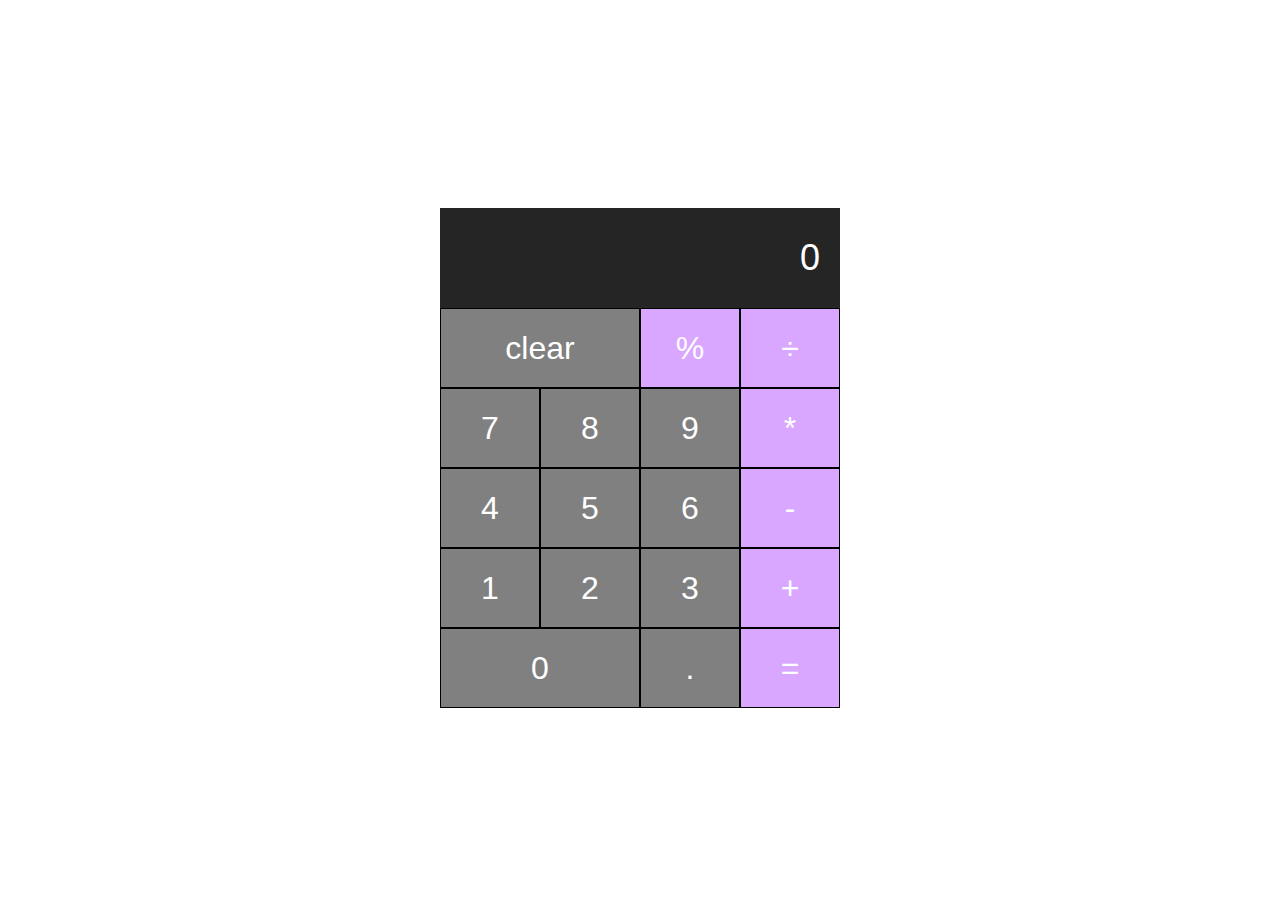
<file: txon_02/index.html>
<!DOCTYPE html>
<html>
<head>
	<meta charset="utf-8">
	<title>Calculator</title>
	<link rel="stylesheet" type="text/css" href="stylesheet.css">
</head>
<body>
	<div class="calculator">
		<input type="text" class="calculator-screen" value="0" disabled>
		<div class="row">
			<button class="all-clear">clear</button>
			<button class="operator" value="%">%</button>
			<button class="operator" value="/">&divide;</button>
		</div>
		<div class="row">
			<button class="number" value="7">7</button>
			<button class="number" value="8">8</button>
			<button class="number" value="9">9</button>
			<button class="operator" value="*">*</button>
		</div>
		<div class="row">
			<button class="number" value="4">4</button>
			<button class="number" value="5">5</button>
			<button class="number" value="6">6</button>
			<button class="operator" value="-">-</button>
		</div>
		<div class="row">
			<button class="number" value="1">1</button>
			<button class="number" value="2">2</button>
			<button class="number" value="3">3</button>
			<button class="operator" value="+">+</button>
		</div>
		<div class="row">
			<button class="number zero-btn" value="0">0</button>
			<button class="decimal" value="dot">.</button>
			<button class="equal-sign">=</button>
		</div>
	</div>
</body>
<script type="text/javascript" src="script.js"></script>
</html>
</file>
<file: txon_02/stylesheet.css>
.calculator{
	text-align: center;
	margin: 0 auto;
	padding-top: 200px;
	width: 400px;
}
.calculator-screen{
	width: 100%;
	height: 100px;
	background-color: #252525;
	color: #fff;
	text-align: right;
	font-size: 36px;
	border: none;
	padding: 0 20px;
	box-sizing: border-box;
}
.calculator-keys{
	width: 100%;
}

.row{
	display: flex;
}

button{
	height: 80px;
	background-color: gray;
	border: 1px solid black;
	font-size: 32px;
	color: #fff;
	width: 25%;
	outline: none;

}

.all-clear, .zero-btn{
	width: 50%;
}

.operator,.equal-sign{
	background-color: rgb(217, 167, 255);
}

button:hover{
	background-color: darkgray;
}

.operator:hover, .equal-sign:hover{
	background-color: rgb(217, 167, 255);
}
</file>
